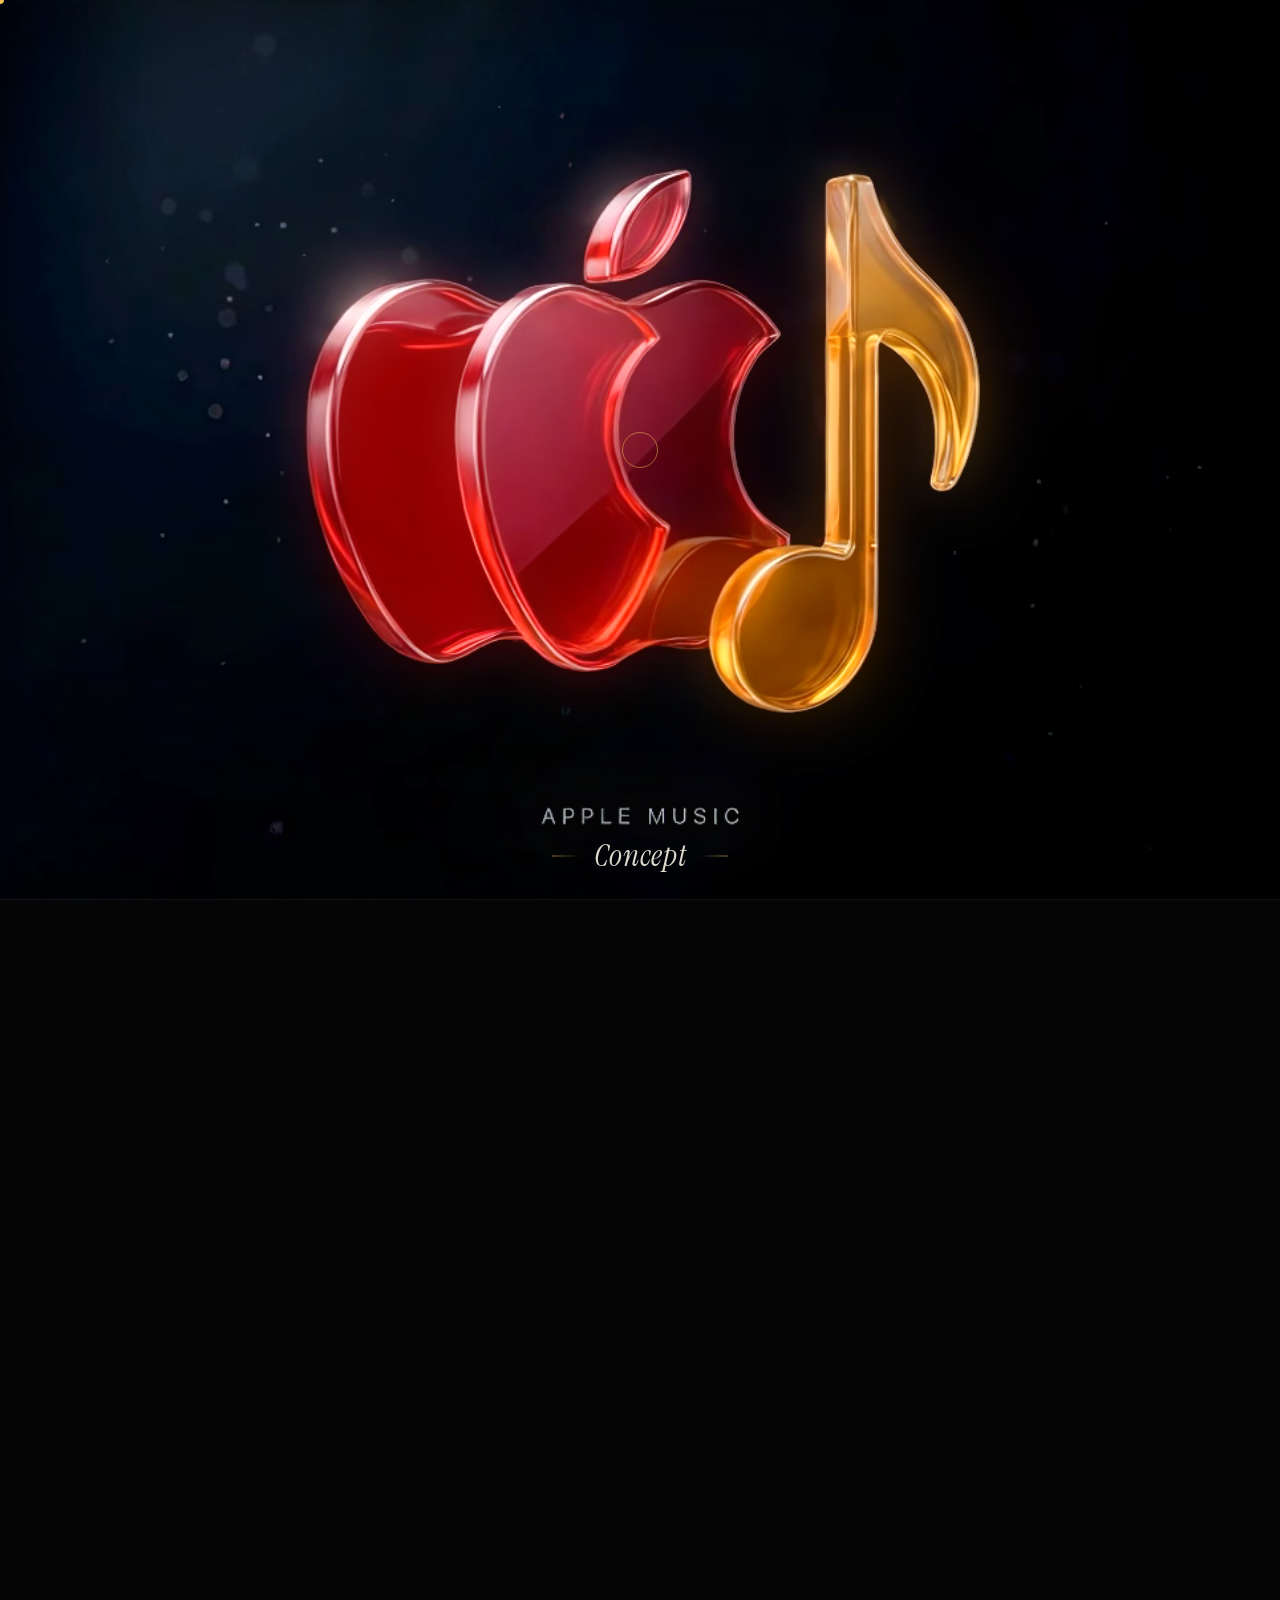
<file: _template.html>
<!doctype html>
<html lang="en">
<head>
  <meta charset="utf-8" />
  <meta name="viewport" content="width=device-width, initial-scale=1" />
  <title>AM — Cinematic Music Studio</title>

  <link rel="preconnect" href="https://fonts.googleapis.com">
  <link rel="preconnect" href="https://fonts.gstatic.com" crossorigin>
  <link href="https://fonts.googleapis.com/css2?family=Instrument+Serif:ital@0;1&family=Manrope:wght@300;400;500;600;700&family=JetBrains+Mono:wght@400;500&display=swap" rel="stylesheet">

  <link rel="stylesheet" href="styles.css" />
</head>
<body>

  <!-- Custom cursor -->
  <div class="cursor"></div>
  <div class="cursor-ring"></div>

  <!-- Ambient particles removed -->

  <!-- Loader removed — intro video is the first thing shown -->

  <!-- ============================================
       INTRO — autoplaying video, transitions out
       ============================================ -->
  <div class="intro" id="intro">
    <video id="intro-video" autoplay muted playsinline loop preload="auto">
      <source src="assets/hero-reveal.webm" type="video/webm" />
    </video>
    <div class="intro-bloom" aria-hidden="true">
      <video id="intro-bloom-video" autoplay muted playsinline loop preload="auto">
        <source src="assets/hero-reveal.webm" type="video/webm" />
      </video>
    </div>
    <div class="intro-grain" aria-hidden="true"></div>
    <div class="intro-vignette"></div>

    <div class="intro-mark">AM<span class="dot"></span></div>

    <div class="intro-frame-meta">
      <div class="row"><span class="num">SCN 01</span><span>Sequence — Reveal</span></div>
      <div class="row"><span class="num">2160 × 1620</span><span>24 fps</span></div>
    </div>

    <div class="intro-enter" id="intro-enter">
      <div class="intro-enter-chevron">
        <span></span>
        <span></span>
        <span></span>
      </div>
    </div>

    <div class="intro-toast" id="intro-toast">
      <div class="intro-toast-icon">
        <svg viewBox="0 0 24 24" fill="none" stroke="currentColor" stroke-width="1.6" stroke-linecap="round" stroke-linejoin="round">
          <rect x="8" y="2" width="8" height="14" rx="4"/>
          <line x1="12" y1="6" x2="12" y2="9"/>
          <path d="M9 19l3 3 3-3"/>
        </svg>
      </div>
      <div class="intro-toast-body">
        <div class="intro-toast-title">Scroll down to enter the studio</div>
      </div>
      <div class="intro-toast-arrow">↓</div>
    </div>

    <div class="intro-disclaimer">Fan concept · Non-commercial</div>

    <div class="intro-concept-label">Concept</div>

    <div class="intro-progress"><span></span></div>
  </div>

  <!-- Nav -->
  <header class="nav" id="top">
    <a href="#" class="nav-brand" id="nav-brand" aria-label="Replay intro">
      <svg class="nav-brand-mark" viewBox="0 0 44 44" xmlns="http://www.w3.org/2000/svg" aria-hidden="true">
        <defs>
          <linearGradient id="glRed" x1="0" y1="0" x2="0" y2="1">
            <stop offset="0%" stop-color="#ff8390"/>
            <stop offset="35%" stop-color="#ff2a3a"/>
            <stop offset="100%" stop-color="#5c0d18"/>
          </linearGradient>
          <linearGradient id="glRedRim" x1="0" y1="0" x2="0" y2="1">
            <stop offset="0%" stop-color="#ffe0d8" stop-opacity="0.85"/>
            <stop offset="50%" stop-color="#ff2a3a" stop-opacity="0"/>
            <stop offset="100%" stop-color="#ffd8b0" stop-opacity="0.4"/>
          </linearGradient>
          <radialGradient id="glHi" cx="0.3" cy="0.15" r="0.6">
            <stop offset="0%" stop-color="#ffffff" stop-opacity="0.6"/>
            <stop offset="60%" stop-color="#ffffff" stop-opacity="0"/>
          </radialGradient>
        </defs>
        <g>
          <path d="M 8 24 Q 8 8 22 8 Q 36 8 36 24" fill="none" stroke="url(#glRed)" stroke-width="3.4" stroke-linecap="round"/>
          <path d="M 9.5 22 Q 10 11 22 10" fill="none" stroke="#ffd8d8" stroke-opacity="0.55" stroke-width="0.9" stroke-linecap="round"/>
          <ellipse cx="8" cy="29" rx="6" ry="8" fill="url(#glRed)"/>
          <ellipse cx="8" cy="29" rx="6" ry="8" fill="url(#glHi)"/>
          <ellipse cx="8" cy="29" rx="5.4" ry="7.4" fill="none" stroke="url(#glRedRim)" stroke-width="0.8"/>
          <ellipse cx="6.4" cy="25" rx="2.2" ry="2" fill="#fff" fill-opacity="0.45"/>
          <ellipse cx="36" cy="29" rx="6" ry="8" fill="url(#glRed)"/>
          <ellipse cx="36" cy="29" rx="6" ry="8" fill="url(#glHi)"/>
          <ellipse cx="36" cy="29" rx="5.4" ry="7.4" fill="none" stroke="url(#glRedRim)" stroke-width="0.8"/>
          <ellipse cx="34.4" cy="25" rx="2.2" ry="2" fill="#fff" fill-opacity="0.45"/>
        </g>
      </svg>
    </a>
    <nav class="nav-links">
      <a href="#np" data-target="np" class="is-active">Now Playing</a>
      <a href="#songs" data-target="songs">Songs</a>
      <a href="#artists" data-target="artists">Artists</a>
      <a href="#albums" data-target="albums">Albums</a>
      <a href="#foot" data-target="foot">Contact</a>
    </nav>
    <div class="nav-meta">
      <span class="live"></span>
      <span id="nav-clock">00:00:00</span>
    </div>
  </header>

  <!-- ============================================
       STUDIO / DASHBOARD
       ============================================ -->
  <main class="studio" data-screen-label="01 Studio">

    <!-- ============================================
         FEATURED — 3D vinyl + transport
         ============================================ -->
    <div class="wrap featured" id="np" data-screen-label="02 Featured">
      <div class="featured-grid">
        <div class="disc-stage" id="disc-stage">
          <div class="disc" id="disc">
            <div class="disc-vinyl" id="disc-vinyl">
              <div class="disc-label" id="disc-label">AM</div>
            </div>
            <div class="tonearm"></div>
          </div>
        </div>

        <div class="featured-info reveal-blur">
          <div class="featured-meta">
            <span class="live"></span>
            <span>On the deck</span>
            <span class="preview-note">Preview Tone</span>
          </div>

          <h2 class="featured-title" id="np-title">God’s Plan</h2>
          <div class="featured-artist" id="np-artist"><b>Drake</b></div>
          <div class="featured-album" id="np-album">Scorpion · 2018</div>

          <div class="transport">
            <button class="t-btn" id="shuffle-btn" aria-label="Shuffle">
              <svg viewBox="0 0 24 24" fill="none" stroke="currentColor" stroke-width="1.8" stroke-linecap="round"><path d="M16 3h5v5"/><path d="M21 3l-7 7"/><path d="M8 21H3v-5"/><path d="M3 21l7-7"/><path d="M16 21h5v-5"/><path d="M21 21l-7-7"/><path d="M3 3l7 7"/></svg>
            </button>
            <button class="t-btn" id="prev-btn" aria-label="Previous">
              <svg viewBox="0 0 24 24" fill="currentColor"><path d="M6 5h2v14H6V5zm3.5 7l9.5-7v14L9.5 12z"/></svg>
            </button>
            <button class="t-btn t-play" id="play-btn" aria-label="Play">
              <svg viewBox="0 0 24 24" fill="currentColor"><path d="M6 4l14 8-14 8V4z"/></svg>
            </button>
            <button class="t-btn" id="next-btn" aria-label="Next">
              <svg viewBox="0 0 24 24" fill="currentColor"><path d="M16 5h2v14h-2V5zM5 5l9.5 7L5 19V5z"/></svg>
            </button>
            <button class="t-btn" id="repeat-btn" aria-label="Repeat">
              <svg viewBox="0 0 24 24" fill="none" stroke="currentColor" stroke-width="1.8" stroke-linecap="round"><path d="M17 1l4 4-4 4"/><path d="M3 11V9a4 4 0 0 1 4-4h14"/><path d="M7 23l-4-4 4-4"/><path d="M21 13v2a4 4 0 0 1-4 4H3"/></svg>
            </button>
          </div>

          <div class="transport-bar">
            <span class="t-time" id="np-elapsed">0:00</span>
            <div class="t-bar" id="np-bar"><span></span></div>
            <span class="t-time" id="np-remain">-3:18</span>
          </div>

          <div class="spectrum">
            <div class="spectrum-label">Spectrum<span class="lev">-12 dB</span></div>
            <canvas id="waveform-canvas"></canvas>
          </div>

          <div class="t-volume">
            <svg class="t-volume-icon" viewBox="0 0 24 24" fill="none" stroke="currentColor" stroke-width="1.8" stroke-linecap="round"><polygon points="11 5 6 9 2 9 2 15 6 15 11 19 11 5" fill="currentColor"/><path d="M15.5 8.5a5 5 0 0 1 0 7"/><path d="M19 5a10 10 0 0 1 0 14"/></svg>
            <div class="t-volume-bar" id="vol-track"><span></span></div>
            <span>70%</span>
          </div>
        </div>
      </div>
    </div>

    <!-- ============================================
         ARTISTS — horizontal scroll rail
         ============================================ -->
    <div class="wrap rail-block" id="artists" data-screen-label="03 Artists">
      <div class="section-head">
        <div class="l">
          <div class="eyebrow reveal">The Roster <span class="accent">• 04</span></div>
          <h2 class="headline reveal-blur" style="--reveal-delay: 0.1s;">The voices <em>moving the room.</em></h2>
        </div>
        <div class="r reveal-slide-l" style="--reveal-delay: 0.3s;">
          <div class="rail-controls">
            <button class="rail-arrow" id="rail-prev" aria-label="Previous artist"><svg viewBox="0 0 24 24" fill="none" stroke="currentColor" stroke-width="1.8" stroke-linecap="round"><path d="M15 18l-6-6 6-6"/></svg></button>
            <button class="rail-arrow" id="rail-next" aria-label="Next artist"><svg viewBox="0 0 24 24" fill="none" stroke="currentColor" stroke-width="1.8" stroke-linecap="round"><path d="M9 6l6 6-6 6"/></svg></button>
          </div>
        </div>
      </div>
      <div class="rail-wrap">
        <div class="rail" id="artist-rail"></div>
      </div>
    </div>

    <!-- ============================================
         SONGS
         ============================================ -->
    <div class="wrap songs-block" id="songs" data-screen-label="04 Songs">
      <div class="section-head">
        <div class="l">
          <div class="eyebrow reveal">Library <span class="accent">• 12</span></div>
          <h2 class="headline reveal-blur" style="--reveal-delay: 0.1s;">Tonight’s set,<br/><em>in heavy rotation.</em></h2>
        </div>
        <div class="r reveal-slide-l" style="--reveal-delay: 0.3s;">Updated — 21.V.26</div>
      </div>
      <div class="songs-list" id="songs-list"></div>
    </div>

    <!-- ============================================
         ALBUMS — 3D mouse-tilt grid
         ============================================ -->
    <div class="wrap albums-block" id="albums" data-screen-label="05 Albums">
      <div class="section-head">
        <div class="l">
          <div class="eyebrow reveal">Pressings <span class="accent">• 12</span></div>
          <h2 class="headline reveal-blur" style="--reveal-delay: 0.1s;">Albums <em>that built the room.</em></h2>
        </div>
        <div class="r reveal-slide-l" style="--reveal-delay: 0.3s;">Hover — tilt to feel</div>
      </div>
      <div class="albums-grid" id="albums-grid"></div>
    </div>

  </main>

  <footer class="foot" id="foot" data-screen-label="06 Contact">
    <div class="wrap">
      <div class="foot-grid">
        <div>
          <h3 class="foot-title reveal-blur">Send us<br/>a <em>record.</em></h3>
          <a href="mailto:room@am.studio" class="foot-cta reveal" style="--reveal-delay: 0.15s;">
            <span>room@am.studio</span>
            <span class="arr">→</span>
          </a>
        </div>
        <div class="foot-cols">
          <div class="foot-col reveal" style="--reveal-delay: 0.2s;">
            <h4>Studio</h4>
            <p>132 Lower Loft Rd<br/>Brooklyn, NY 11231</p>
          </div>
          <div class="foot-col reveal" style="--reveal-delay: 0.3s;">
            <h4>Hours</h4>
            <p>Mon — Sat<br/>11:00 — Late</p>
          </div>
          <div class="foot-col reveal" style="--reveal-delay: 0.4s;">
            <h4>Follow</h4>
            <a href="#">Instagram</a>
            <a href="#">Bandcamp</a>
            <a href="#">Mailing List</a>
          </div>
        </div>
      </div>
      <div class="foot-legal reveal" style="--reveal-delay: 0.5s;">
        <span>© 2024–2026 AM Studio — <b>A fan concept</b></span>
        <span>Audio is procedurally synthesized — not the real masters</span>
      </div>
    </div>
  </footer>

  <!-- Easter egg -->
  <div class="easter">
    <div class="easter-card">
      <div class="glyph">AM</div>
      <h4>You found the back room.</h4>
      <p>This is where the half-finished records live. We'll put one on if you stay a while.</p>
      <button id="easter-close">Close the door (Esc)</button>
    </div>
  </div>

  <!-- Scripts -->
  <script src="audio.js"></script>
  <script src="app.js"></script>
</body>
</html>
</file>
<file: styles.css>
/* ============================================
   AM — Cinematic Music Studio
   ============================================ */

:root {
  --bg: #050505;
  --bg-2: #0a0707;
  --ink: #f3ede0;
  --ink-dim: rgba(243, 237, 224, 0.62);
  --ink-faint: rgba(243, 237, 224, 0.34);
  --line: rgba(243, 237, 224, 0.08);
  --line-strong: rgba(243, 237, 224, 0.18);

  --red: #ff2a3a;
  --red-deep: #7a0d18;
  --red-glass: rgba(255, 42, 58, 0.14);
  --red-glow: rgba(255, 42, 58, 0.55);

  --amber: #f0c75e;
  --amber-warm: #d4a24a;
  --amber-glow: rgba(240, 199, 94, 0.45);

  --glass: rgba(255, 255, 255, 0.035);
  --glass-strong: rgba(255, 255, 255, 0.06);

  --display: 'Instrument Serif', 'Times New Roman', serif;
  --sans: 'Manrope', system-ui, -apple-system, sans-serif;
  --mono: 'JetBrains Mono', ui-monospace, 'SF Mono', monospace;

  --ease: cubic-bezier(0.22, 0.61, 0.36, 1);
  --ease-out: cubic-bezier(0.16, 1, 0.3, 1);
}

* { box-sizing: border-box; margin: 0; padding: 0; }

html, body {
  background: var(--bg);
  color: var(--ink);
  font-family: var(--sans);
  font-weight: 400;
  -webkit-font-smoothing: antialiased;
  -moz-osx-font-smoothing: grayscale;
  cursor: none;
  overflow-x: hidden;
}

body {
  min-height: 100vh;
  letter-spacing: 0.005em;
  background:
    radial-gradient(1200px 800px at 80% -10%, rgba(122, 13, 24, 0.35), transparent 60%),
    radial-gradient(900px 700px at -5% 110%, rgba(212, 162, 74, 0.08), transparent 65%),
    var(--bg);
}

::selection { background: var(--red); color: #fff; }

a { color: inherit; text-decoration: none; }
button { font-family: inherit; cursor: none; border: none; background: none; color: inherit; }

/* ============================================
   Custom cursor
   ============================================ */
.cursor {
  position: fixed;
  top: 0; left: 0;
  width: 8px; height: 8px;
  border-radius: 50%;
  background: var(--amber);
  pointer-events: none;
  z-index: 9999;
  mix-blend-mode: difference;
  transform: translate(-50%, -50%);
  transition: width 0.25s var(--ease), height 0.25s var(--ease), background 0.2s;
}
.cursor-ring {
  position: fixed;
  top: 0; left: 0;
  width: 36px; height: 36px;
  border-radius: 50%;
  border: 1px solid rgba(240, 199, 94, 0.5);
  pointer-events: none;
  z-index: 9998;
  transform: translate(-50%, -50%);
  transition: width 0.35s var(--ease), height 0.35s var(--ease), border-color 0.25s;
}
.cursor.is-hover { width: 4px; height: 4px; background: var(--red); }
.cursor-ring.is-hover { width: 64px; height: 64px; border-color: rgba(255, 42, 58, 0.7); }

@media (hover: none) {
  html, body, button, a { cursor: auto; }
  .cursor, .cursor-ring { display: none; }
}

/* ============================================
   Loader
   ============================================ */
.loader {
  position: fixed;
  inset: 0;
  background: #000;
  z-index: 10000;
  display: flex;
  align-items: center;
  justify-content: center;
  flex-direction: column;
  gap: 28px;
  transition: opacity 0.8s var(--ease), visibility 0.8s;
}
.loader.is-done { opacity: 0; visibility: hidden; }

.loader-mark {
  font-family: var(--display);
  font-size: 64px;
  font-style: italic;
  letter-spacing: -0.04em;
  color: var(--ink);
  position: relative;
}
.loader-mark::after {
  content: '';
  position: absolute;
  bottom: 6px; right: -10px;
  width: 6px; height: 6px;
  background: var(--red);
  border-radius: 50%;
  box-shadow: 0 0 18px var(--red-glow);
}

.loader-bar {
  width: 220px;
  height: 1px;
  background: rgba(243, 237, 224, 0.12);
  overflow: hidden;
  position: relative;
}
.loader-bar > span {
  position: absolute;
  inset: 0;
  background: linear-gradient(90deg, transparent, var(--amber), transparent);
  transform: translateX(-100%);
  animation: loaderSweep 1.4s var(--ease) infinite;
}
@keyframes loaderSweep {
  to { transform: translateX(100%); }
}
.loader-label {
  font-family: var(--mono);
  font-size: 10px;
  letter-spacing: 0.35em;
  text-transform: uppercase;
  color: var(--ink-faint);
}

/* ============================================
   Top nav
   ============================================ */
.nav {
  position: fixed;
  top: 0; left: 0; right: 0;
  z-index: 100;
  padding: 22px 40px;
  display: flex;
  align-items: center;
  justify-content: space-between;
  mix-blend-mode: normal;
  transition: backdrop-filter 0.4s, background 0.4s;
}
.nav.is-scrolled {
  background: rgba(5, 5, 5, 0.65);
  backdrop-filter: blur(20px) saturate(140%);
  -webkit-backdrop-filter: blur(20px) saturate(140%);
  border-bottom: 1px solid var(--line);
}

.nav-brand {
  position: relative;
  display: inline-flex;
  align-items: center;
  justify-content: center;
  height: 40px;
  width: auto;
  transition: transform 0.4s var(--ease), filter 0.4s;
  flex-shrink: 0;
}
.nav-brand:hover {
  transform: scale(1.06);
  filter: drop-shadow(0 0 14px rgba(240, 199, 94, 0.45));
}
.nav-brand-mark {
  height: 100%;
  width: auto;
  display: block;
  filter: drop-shadow(0 2px 8px rgba(255, 42, 58, 0.35)) drop-shadow(0 2px 8px rgba(240, 199, 94, 0.25));
  transition: filter 0.4s;
}
.nav-brand:hover .nav-brand-mark {
  filter: drop-shadow(0 2px 12px rgba(255, 42, 58, 0.55)) drop-shadow(0 2px 12px rgba(240, 199, 94, 0.45));
}
.nav-brand-video { display: none; }
.nav-brand-ring { display: none; }

.nav-links {
  display: flex;
  gap: 36px;
  font-size: 12px;
  font-family: var(--mono);
  letter-spacing: 0.18em;
  text-transform: uppercase;
  color: var(--ink-dim);
  white-space: nowrap;
}
.nav-links a {
  position: relative;
  padding: 4px 0;
  transition: color 0.3s;
}
.nav-links a::after {
  content: '';
  position: absolute;
  bottom: 0; left: 0;
  width: 0; height: 1px;
  background: var(--amber);
  transition: width 0.4s var(--ease);
}
.nav-links a:hover, .nav-links a.is-active { color: var(--ink); }
.nav-links a:hover::after, .nav-links a.is-active::after { width: 100%; }

.nav-meta {
  font-family: var(--mono);
  font-size: 10px;
  letter-spacing: 0.25em;
  text-transform: uppercase;
  color: var(--ink-faint);
  display: flex;
  align-items: center;
  gap: 12px;
}
.nav-meta .live {
  width: 6px; height: 6px;
  border-radius: 50%;
  background: var(--amber);
  box-shadow: 0 0 8px var(--amber-glow);
}

/* ============================================
   INTRO — autoplaying full-screen video overlay
   ============================================ */
.intro {
  position: fixed;
  inset: 0;
  z-index: 9500;
  background: #000;
  display: flex;
  align-items: center;
  justify-content: center;
  overflow: hidden;
  transition: opacity 1.2s var(--ease), visibility 1.2s, transform 1.2s var(--ease);
}
.intro.is-done {
  opacity: 0;
  visibility: hidden;
  transform: scale(1.06);
  pointer-events: none;
}

.intro video {
  width: 100%;
  height: 100%;
  object-fit: cover;
  pointer-events: none;
  /* GPU-accelerated layer + cinematic grade */
  transform: translateZ(0);
  will-change: transform, filter;
  backface-visibility: hidden;
  -webkit-backface-visibility: hidden;
  image-rendering: -webkit-optimize-contrast;
  filter:
    contrast(1.08)
    saturate(1.12)
    brightness(1.03);
}

/* Soft bloom layer — the video again, blurred + screened on top */
.intro-bloom {
  position: absolute;
  inset: 0;
  pointer-events: none;
  mix-blend-mode: screen;
  opacity: 0.35;
  filter: blur(28px) saturate(1.4);
  transform: translateZ(0);
}
.intro-bloom video {
  width: 100%;
  height: 100%;
  object-fit: cover;
}

/* Film grain — animated noise via SVG turbulence */
.intro-grain {
  position: absolute;
  inset: -10%;
  pointer-events: none;
  opacity: 0.06;
  mix-blend-mode: overlay;
  background-image:
    url("data:image/svg+xml;utf8,<svg xmlns='http://www.w3.org/2000/svg' width='200' height='200'><filter id='n'><feTurbulence type='fractalNoise' baseFrequency='1.6' numOctaves='2' stitchTiles='stitch'/><feColorMatrix values='0 0 0 0 1   0 0 0 0 1   0 0 0 0 1   0 0 0 0.65 0'/></filter><rect width='100%' height='100%' filter='url(%23n)'/></svg>");
  animation: grainShift 1.6s steps(6) infinite;
}
@keyframes grainShift {
  0%   { transform: translate(0, 0); }
  20%  { transform: translate(-5%, -3%); }
  40%  { transform: translate(3%, -7%); }
  60%  { transform: translate(-4%, 5%); }
  80%  { transform: translate(6%, 2%); }
  100% { transform: translate(0, 0); }
}

.intro-vignette {
  position: absolute;
  inset: 0;
  pointer-events: none;
  background:
    radial-gradient(120% 90% at 50% 50%, transparent 50%, rgba(0, 0, 0, 0.4) 78%, rgba(0, 0, 0, 0.85) 100%),
    radial-gradient(60% 40% at 50% 38%, rgba(255, 42, 58, 0.04), transparent 70%);
}

.intro-enter {
  position: absolute;
  left: 50%;
  bottom: 56px;
  transform: translateX(-50%);
  display: flex;
  flex-direction: column;
  align-items: center;
  gap: 16px;
  z-index: 10;
  opacity: 0;
  animation: skipIn 0.6s var(--ease) 1.4s forwards;
  cursor: none;
}

/* Halfway-through toast */
.intro-toast {
  position: absolute;
  top: 24px;
  left: 50%;
  transform: translate(-50%, -16px);
  display: flex;
  align-items: center;
  gap: 10px;
  padding: 8px 12px 8px 8px;
  border-radius: 100px;
  background: rgba(10, 5, 5, 0.6);
  border: 1px solid rgba(240, 199, 94, 0.28);
  backdrop-filter: blur(20px) saturate(140%);
  -webkit-backdrop-filter: blur(20px) saturate(140%);
  box-shadow:
    0 10px 24px -12px rgba(0, 0, 0, 0.8),
    0 0 24px -8px rgba(240, 199, 94, 0.2);
  opacity: 0;
  visibility: hidden;
  transition: opacity 0.7s var(--ease), transform 0.7s var(--ease), visibility 0.7s;
  z-index: 11;
  cursor: none;
  white-space: nowrap;
}
.intro-toast.is-on {
  opacity: 1;
  visibility: visible;
  transform: translate(-50%, 0);
}
.intro-toast::before {
  content: '';
  position: absolute;
  inset: -1px;
  border-radius: 100px;
  padding: 1px;
  background: linear-gradient(135deg, rgba(240, 199, 94, 0.5), transparent 60%);
  -webkit-mask: linear-gradient(#000 0 0) content-box, linear-gradient(#000 0 0);
  -webkit-mask-composite: xor;
          mask-composite: exclude;
  pointer-events: none;
}
.intro-toast-icon {
  width: 22px; height: 22px;
  border-radius: 50%;
  background: rgba(240, 199, 94, 0.1);
  border: 1px solid rgba(240, 199, 94, 0.3);
  color: var(--amber);
  display: flex;
  align-items: center;
  justify-content: center;
  flex-shrink: 0;
  animation: toastIconPulse 2s var(--ease) infinite;
}
.intro-toast-icon svg { width: 11px; height: 11px; }
@keyframes toastIconPulse {
  0%, 100% { box-shadow: 0 0 0 0 rgba(240, 199, 94, 0.35); }
  50%      { box-shadow: 0 0 0 5px rgba(240, 199, 94, 0); }
}
.intro-toast-body {
  display: flex;
  align-items: center;
  gap: 8px;
  min-width: 0;
}
.intro-toast-eyebrow {
  font-family: var(--mono);
  font-size: 8px;
  letter-spacing: 0.28em;
  text-transform: uppercase;
  color: var(--amber);
  padding-right: 8px;
  border-right: 1px solid rgba(240, 199, 94, 0.25);
}
.intro-toast-title {
  font-size: 11px;
  letter-spacing: 0.02em;
  color: var(--ink);
  line-height: 1;
  font-family: var(--mono);
  text-transform: uppercase;
}
.intro-toast-arrow {
  color: var(--amber);
  font-size: 12px;
  font-family: var(--mono);
  animation: toastArrow 1.4s var(--ease) infinite;
  padding-right: 4px;
}
@keyframes toastArrow {
  0%, 100% { transform: translateY(0); opacity: 0.6; }
  50%      { transform: translateY(3px); opacity: 1; }
}

.intro-disclaimer {
  position: absolute;
  top: 70px;
  left: 50%;
  transform: translateX(-50%);
  font-family: var(--mono);
  font-size: 9px;
  letter-spacing: 0.32em;
  text-transform: uppercase;
  color: var(--ink-faint);
  z-index: 11;
  opacity: 0;
  animation: skipIn 0.6s var(--ease) 5.6s forwards;
  pointer-events: none;
}

/* "CONCEPT" label centered under the wordmark inside the video.
   The video's "APPLE MUSIC" lock-up sits roughly at vertical center;
   this sits ~58% down to line up just below it. */
.intro-concept-label {
  position: absolute;
  bottom: 24px;
  left: 50%;
  transform: translateX(-50%);
  font-family: var(--display);
  font-style: italic;
  font-size: clamp(18px, 2.4vw, 32px);
  letter-spacing: 0.02em;
  color: rgba(243, 237, 224, 0.92);
  text-shadow: 0 2px 18px rgba(0, 0, 0, 0.6), 0 0 24px rgba(240, 199, 94, 0.18);
  z-index: 11;
  pointer-events: none;
  white-space: nowrap;
}
.intro-concept-label::before,
.intro-concept-label::after {
  content: '';
  position: absolute;
  top: 50%;
  width: 28px;
  height: 1px;
  background: linear-gradient(to var(--dir, right), transparent, rgba(240, 199, 94, 0.6));
  transform: translateY(-50%);
}
.intro-concept-label::before { right: calc(100% + 14px); --dir: left; background: linear-gradient(to left, transparent, rgba(240, 199, 94, 0.6)); }
.intro-concept-label::after  { left: calc(100% + 14px); }
@keyframes conceptIn {
  0%   { opacity: 0; transform: translate(-50%, 10px); letter-spacing: 0.4em; }
  100% { opacity: 1; transform: translate(-50%, 0);    letter-spacing: 0.02em; }
}

.intro-enter-chevron {
  display: flex;
  flex-direction: column;
  align-items: center;
  gap: 4px;
  height: 28px;
  position: relative;
}
.intro-enter-chevron span {
  display: block;
  width: 12px;
  height: 12px;
  border-right: 1px solid var(--amber);
  border-bottom: 1px solid var(--amber);
  transform: rotate(45deg);
  opacity: 0;
  animation: chevronDrop 2.2s var(--ease) infinite;
}
.intro-enter-chevron span:nth-child(1) { animation-delay: 0s; }
.intro-enter-chevron span:nth-child(2) { animation-delay: 0.25s; }
.intro-enter-chevron span:nth-child(3) { animation-delay: 0.5s; }
@keyframes chevronDrop {
  0%   { opacity: 0; transform: rotate(45deg) translate(-6px, -6px); }
  40%  { opacity: 1; }
  80%  { opacity: 0; transform: rotate(45deg) translate(6px, 6px); }
  100% { opacity: 0; transform: rotate(45deg) translate(6px, 6px); }
}

.intro-mark {
  position: absolute;
  top: 36px;
  left: 40px;
  font-family: var(--display);
  font-style: italic;
  font-size: 22px;
  letter-spacing: -0.03em;
  color: var(--ink);
  display: flex;
  align-items: center;
  gap: 8px;
  z-index: 10;
  opacity: 0;
  animation: skipIn 0.6s var(--ease) 0.4s forwards;
}
.intro-mark .dot {
  width: 5px; height: 5px; border-radius: 50%;
  background: var(--red);
  box-shadow: 0 0 12px var(--red-glow);
}

.intro-frame-meta {
  position: absolute;
  bottom: 36px;
  left: 40px;
  font-family: var(--mono);
  font-size: 10px;
  letter-spacing: 0.35em;
  text-transform: uppercase;
  color: var(--ink-faint);
  z-index: 10;
  display: flex;
  flex-direction: column;
  gap: 4px;
  opacity: 0;
  animation: skipIn 0.6s var(--ease) 0.6s forwards;
}
.intro-frame-meta .row { display: flex; gap: 14px; }
.intro-frame-meta .num { color: var(--amber); }

.intro-progress {
  position: absolute;
  bottom: 0; left: 0; right: 0;
  height: 1px;
  background: rgba(255, 255, 255, 0.06);
  z-index: 10;
}
.intro-progress > span {
  display: block;
  height: 100%;
  width: 0%;
  background: linear-gradient(90deg, var(--red), var(--amber));
  box-shadow: 0 0 12px var(--amber-glow);
  transition: width 0.1s linear;
}

/* Site reveal — used on body once intro completes */
body.is-revealed .studio,
body.is-revealed .nav,
body.is-revealed .foot { opacity: 1; }

.studio, .nav, .foot {
  opacity: 0;
  transition: opacity 1.4s var(--ease) 0.2s;
}

/* ============================================
   SCROLL REVEAL
   ============================================ */
.reveal {
  opacity: 0;
  transform: translateY(40px);
  transition: opacity 1s var(--ease), transform 1s var(--ease);
  transition-delay: var(--reveal-delay, 0s);
}
.reveal.is-in {
  opacity: 1;
  transform: translateY(0);
}

.reveal-blur {
  opacity: 0;
  filter: blur(12px);
  transform: translateY(30px);
  transition: opacity 1.2s var(--ease), filter 1.2s var(--ease), transform 1.2s var(--ease);
  transition-delay: var(--reveal-delay, 0s);
}
.reveal-blur.is-in {
  opacity: 1;
  filter: blur(0);
  transform: translateY(0);
}

.reveal-tilt {
  opacity: 0;
  transform: translateY(60px) rotateX(15deg);
  transform-origin: center bottom;
  transition: opacity 1s var(--ease), transform 1s var(--ease);
  transition-delay: var(--reveal-delay, 0s);
}
.reveal-tilt.is-in {
  opacity: 1;
  transform: translateY(0) rotateX(0);
}

.reveal-slide-l {
  opacity: 0;
  transform: translateX(-40px);
  transition: opacity 0.9s var(--ease), transform 0.9s var(--ease);
  transition-delay: var(--reveal-delay, 0s);
}
.reveal-slide-l.is-in {
  opacity: 1;
  transform: translateX(0);
}

.reveal-clip {
  clip-path: inset(0 100% 0 0);
  transition: clip-path 1.2s var(--ease);
  transition-delay: var(--reveal-delay, 0s);
}
.reveal-clip.is-in {
  clip-path: inset(0 0 0 0);
}

/* Section divider line animation */
.section-eyebrow.reveal::before {
  transform: scaleX(0);
  transform-origin: left center;
  transition: transform 1s var(--ease);
  transition-delay: calc(var(--reveal-delay, 0s) + 0.2s);
}
.section-eyebrow.reveal.is-in::before {
  transform: scaleX(1);
}

.hero-pin {
  position: sticky;
  top: 0;
  width: 100%;
  height: 100vh;
  overflow: hidden;
  background: #000;
}

.hero-video-wrap {
  position: absolute;
  inset: 0;
  display: flex;
  align-items: center;
  justify-content: center;
}
.hero-video {
  width: 100%;
  height: 100%;
  object-fit: cover;
  pointer-events: none;
  /* gentle hi-fi vignette via mix */
  filter: contrast(1.05) saturate(1.08);
}

/* Decorative HUD */
.hero-hud {
  position: absolute;
  inset: 0;
  pointer-events: none;
  font-family: var(--mono);
  font-size: 10px;
  letter-spacing: 0.25em;
  text-transform: uppercase;
  color: var(--ink-faint);
  z-index: 3;
}
.hud-tl, .hud-tr, .hud-bl, .hud-br {
  position: absolute;
  padding: 22px 40px;
  display: flex;
  gap: 14px;
}
.hud-tl { top: 110px; left: 0; }
.hud-tr { top: 110px; right: 0; }
.hud-bl { bottom: 32px; left: 0; flex-direction: column; gap: 6px; }
.hud-br { bottom: 32px; right: 0; flex-direction: column; gap: 6px; align-items: flex-end; }

.hud-num { color: var(--amber); }

.hero-title {
  position: absolute;
  left: 0; right: 0;
  bottom: 22%;
  text-align: center;
  z-index: 4;
  pointer-events: none;
  opacity: 0;
  transform: translateY(20px);
  transition: opacity 1.2s var(--ease) 0.4s, transform 1.2s var(--ease) 0.4s;
}
.hero-title.is-in { opacity: 1; transform: translateY(0); }
.hero-title h1 {
  font-family: var(--display);
  font-style: italic;
  font-size: clamp(48px, 9vw, 156px);
  letter-spacing: -0.05em;
  line-height: 0.95;
  font-weight: 400;
}
.hero-title h1 em {
  font-style: normal;
  color: var(--amber);
}
.hero-title p {
  font-family: var(--mono);
  font-size: 11px;
  letter-spacing: 0.4em;
  text-transform: uppercase;
  color: var(--ink-dim);
  margin-top: 18px;
}

.hero-progress {
  position: absolute;
  bottom: 0; left: 0; right: 0;
  height: 1px;
  background: rgba(255, 255, 255, 0.06);
  z-index: 5;
}
.hero-progress > span {
  display: block;
  height: 100%;
  width: 0%;
  background: linear-gradient(90deg, var(--red), var(--amber));
  box-shadow: 0 0 12px var(--amber-glow);
  transition: width 0.05s linear;
}

.scroll-hint {
  position: absolute;
  left: 50%;
  bottom: 60px;
  transform: translateX(-50%);
  font-family: var(--mono);
  font-size: 10px;
  letter-spacing: 0.35em;
  text-transform: uppercase;
  color: var(--ink-faint);
  display: flex;
  flex-direction: column;
  align-items: center;
  gap: 10px;
  z-index: 4;
}
.scroll-hint .line {
  width: 1px;
  height: 36px;
  background: linear-gradient(to bottom, transparent, var(--amber));
  animation: scrollLine 2s var(--ease) infinite;
}
@keyframes scrollLine {
  0% { transform: scaleY(0); transform-origin: top; }
  50% { transform: scaleY(1); transform-origin: top; }
  51% { transform-origin: bottom; }
  100% { transform: scaleY(0); transform-origin: bottom; }
}

/* Tech annotations that fade in as the video explodes */
.hero-anno {
  position: absolute;
  font-family: var(--mono);
  font-size: 10px;
  letter-spacing: 0.18em;
  text-transform: uppercase;
  color: var(--ink-dim);
  pointer-events: none;
  opacity: 0;
  transition: opacity 0.4s var(--ease);
  z-index: 4;
}
.hero-anno.is-in { opacity: 1; }
.hero-anno .num {
  display: block;
  color: var(--amber);
  font-size: 9px;
  margin-bottom: 4px;
}
.hero-anno .label { color: var(--ink); font-size: 11px; }
.hero-anno .desc { color: var(--ink-faint); margin-top: 2px; max-width: 180px; }
.hero-anno .leader {
  position: absolute;
  background: var(--amber);
  height: 1px;
  opacity: 0.6;
}
.hero-anno .dot {
  width: 6px; height: 6px;
  border-radius: 50%;
  border: 1px solid var(--amber);
  position: absolute;
}

/* anchored corners */
.anno-1 { top: 30%; left: 8%; }
.anno-1 .leader { left: 100%; top: 12px; width: 80px; }
.anno-1 .dot { left: calc(100% + 80px); top: 7px; }

.anno-2 { top: 58%; right: 8%; text-align: right; }
.anno-2 .leader { right: 100%; top: 12px; width: 80px; }
.anno-2 .dot { right: calc(100% + 80px); top: 7px; }

.anno-3 { top: 42%; right: 10%; text-align: right; }
.anno-3 .leader { right: 100%; top: 12px; width: 60px; }
.anno-3 .dot { right: calc(100% + 60px); top: 7px; }

.anno-4 { top: 70%; left: 10%; }
.anno-4 .leader { left: 100%; top: 12px; width: 60px; }
.anno-4 .dot { left: calc(100% + 60px); top: 7px; }

/* ============================================
   APP SHELL — tabbed music interface
   ============================================ */
body { overflow: hidden; height: 100vh; }
body.is-revealed { overflow: hidden; }

.app {
  position: fixed;
  inset: 0;
  display: flex;
  flex-direction: column;
  background: var(--bg);
  z-index: 1;
}

/* ===== APP HEADER ===== */
.app-header {
  flex-shrink: 0;
  height: 56px;
  display: grid;
  grid-template-columns: 1fr auto 1fr;
  align-items: center;
  padding: 0 24px;
  border-bottom: 1px solid var(--line);
  background: rgba(5, 5, 5, 0.7);
  backdrop-filter: blur(20px) saturate(140%);
  position: relative;
  z-index: 10;
}
.app-header .l { display: flex; align-items: center; gap: 14px; }
.app-header .c {
  font-family: var(--mono);
  font-size: 10px;
  letter-spacing: 0.4em;
  text-transform: uppercase;
  color: var(--ink-faint);
  display: flex;
  align-items: center;
  gap: 14px;
}
.app-header .c .dot { width: 4px; height: 4px; border-radius: 50%; background: var(--amber); }
.app-header .r {
  font-family: var(--mono);
  font-size: 10px;
  letter-spacing: 0.3em;
  text-transform: uppercase;
  color: var(--ink-faint);
  text-align: right;
  display: flex;
  align-items: center;
  justify-content: flex-end;
  gap: 14px;
}
.app-header .r .live { width: 6px; height: 6px; border-radius: 50%; background: var(--amber); box-shadow: 0 0 8px var(--amber-glow); animation: livePulse 1.6s var(--ease) infinite; }
@keyframes livePulse {
  0%, 100% { opacity: 1; transform: scale(1); }
  50% { opacity: 0.4; transform: scale(0.7); }
}

/* ===== MAIN VIEW AREA ===== */
.app-main {
  flex: 1;
  position: relative;
  overflow: hidden;
}
.view {
  position: absolute;
  inset: 0;
  overflow-y: auto;
  overflow-x: hidden;
  padding: 40px 0 200px;
  opacity: 0;
  visibility: hidden;
  transition: opacity 0.5s var(--ease), visibility 0.5s, transform 0.5s var(--ease);
  transform: translateY(20px);
}
.view.is-active {
  opacity: 1;
  visibility: visible;
  transform: translateY(0);
}
.view::-webkit-scrollbar { width: 8px; }
.view::-webkit-scrollbar-track { background: transparent; }
.view::-webkit-scrollbar-thumb { background: rgba(255, 255, 255, 0.08); border-radius: 4px; }
.view::-webkit-scrollbar-thumb:hover { background: rgba(255, 255, 255, 0.15); }

.container {
  max-width: 1320px;
  margin: 0 auto;
  padding: 0 48px;
}

/* ===== HEADINGS ===== */
.h-eyebrow {
  font-family: var(--mono);
  font-size: 10px;
  letter-spacing: 0.4em;
  text-transform: uppercase;
  color: var(--amber);
  margin-bottom: 10px;
  display: flex;
  align-items: center;
  gap: 10px;
}
.h-eyebrow::before {
  content: '';
  width: 18px; height: 1px;
  background: var(--amber);
}

.h-title {
  font-family: var(--sans);
  font-size: clamp(28px, 3.4vw, 44px);
  font-weight: 600;
  letter-spacing: -0.02em;
  line-height: 1.05;
  margin: 0 0 32px;
  color: var(--ink);
}
.h-title .sub {
  display: block;
  color: var(--ink-dim);
  font-weight: 300;
  font-size: 0.75em;
  margin-top: 6px;
  letter-spacing: -0.005em;
}

/* ============================================
   HOME VIEW
   ============================================ */
.hero-feature {
  display: grid;
  grid-template-columns: 1.2fr 1fr;
  gap: 48px;
  align-items: center;
  margin-bottom: 80px;
  padding: 36px;
  border-radius: 20px;
  background:
    linear-gradient(135deg,
      color-mix(in srgb, var(--feat-color, #c9a25b) 20%, transparent),
      transparent 60%),
    rgba(255, 255, 255, 0.02);
  border: 1px solid var(--line);
  position: relative;
  overflow: hidden;
  transition: background 0.8s var(--ease);
}
.hero-feature::before {
  content: '';
  position: absolute;
  top: 0; right: 0;
  width: 60%; height: 100%;
  background: radial-gradient(60% 80% at 100% 0%, color-mix(in srgb, var(--feat-color, #c9a25b) 25%, transparent), transparent 70%);
  pointer-events: none;
}

.hero-art-wrap {
  position: relative;
  perspective: 1400px;
}
.hero-art {
  position: relative;
  width: 100%;
  aspect-ratio: 1;
  border-radius: 14px;
  overflow: hidden;
  background: linear-gradient(135deg,
    color-mix(in srgb, var(--feat-color, #c9a25b) 100%, white 20%),
    var(--feat-color, #c9a25b) 50%,
    color-mix(in srgb, var(--feat-color, #c9a25b) 50%, black 60%) 100%);
  box-shadow: 0 30px 60px -20px color-mix(in srgb, var(--feat-color, #c9a25b) 40%, transparent), 0 0 0 1px rgba(255, 255, 255, 0.08) inset;
  transform-style: preserve-3d;
  transition: transform 0.5s var(--ease);
}
.hero-art .blob1 {
  position: absolute;
  width: 60%; height: 60%;
  top: 15%; left: 8%;
  border-radius: 50%;
  background: color-mix(in srgb, var(--feat-color, #c9a25b) 100%, white 40%);
  filter: blur(30px);
  opacity: 0.65;
  mix-blend-mode: screen;
}
.hero-art .blob2 {
  position: absolute;
  width: 50%; height: 50%;
  bottom: 6%; right: 4%;
  border-radius: 50%;
  background: color-mix(in srgb, var(--feat-color, #c9a25b) 100%, black 50%);
  filter: blur(25px);
  opacity: 0.55;
  mix-blend-mode: multiply;
}
.hero-art .grain {
  position: absolute; inset: 0;
  background-image: url("data:image/svg+xml;utf8,<svg xmlns='http://www.w3.org/2000/svg' width='200' height='200'><filter id='n'><feTurbulence baseFrequency='2.4' numOctaves='2' stitchTiles='stitch'/><feColorMatrix values='0 0 0 0 1 0 0 0 0 1 0 0 0 0 1 0 0 0 0.5 0'/></filter><rect width='100%' height='100%' filter='url(%23n)'/></svg>");
  mix-blend-mode: overlay;
  opacity: 0.18;
}
.hero-art .glyph {
  position: absolute;
  bottom: 20px; left: 24px; right: 24px;
  font-family: var(--sans);
  font-weight: 700;
  font-size: clamp(28px, 3vw, 42px);
  letter-spacing: -0.03em;
  color: #fff;
  text-shadow: 0 4px 16px rgba(0, 0, 0, 0.45);
  line-height: 1;
}
.hero-art .glyph .sub {
  display: block;
  font-weight: 400;
  font-size: 0.4em;
  letter-spacing: 0.16em;
  text-transform: uppercase;
  color: rgba(255, 255, 255, 0.85);
  margin-top: 8px;
}

.hero-text { display: flex; flex-direction: column; gap: 18px; min-width: 0; }
.hero-text .tag {
  font-family: var(--mono);
  font-size: 10px;
  letter-spacing: 0.35em;
  text-transform: uppercase;
  color: var(--feat-color, var(--amber));
  display: flex;
  align-items: center;
  gap: 10px;
}
.hero-text .tag::before {
  content: '';
  width: 6px; height: 6px;
  border-radius: 50%;
  background: var(--feat-color, var(--amber));
}
.hero-text h2 {
  font-family: var(--sans);
  font-size: clamp(32px, 4vw, 56px);
  font-weight: 700;
  letter-spacing: -0.025em;
  line-height: 1;
  margin: 0;
}
.hero-text .meta {
  font-size: 14px;
  color: var(--ink-dim);
  letter-spacing: -0.005em;
}
.hero-text .meta b { color: var(--ink); font-weight: 500; }
.hero-text .desc {
  font-size: 13px;
  color: var(--ink-faint);
  max-width: 460px;
  letter-spacing: 0.01em;
  line-height: 1.5;
}
.hero-text .row {
  display: flex;
  gap: 12px;
  margin-top: 8px;
  flex-wrap: wrap;
}

.btn {
  display: inline-flex;
  align-items: center;
  gap: 8px;
  padding: 12px 22px 12px 14px;
  border-radius: 100px;
  font-family: var(--sans);
  font-size: 13px;
  font-weight: 500;
  letter-spacing: 0.01em;
  border: 1px solid transparent;
  transition: all 0.25s var(--ease);
}
.btn-primary {
  background: var(--feat-color, var(--ink));
  color: #000;
}
.btn-primary:hover {
  transform: translateY(-1px);
  filter: brightness(1.08);
  box-shadow: 0 12px 30px -10px color-mix(in srgb, var(--feat-color, var(--amber)) 50%, transparent);
}
.btn-secondary {
  background: rgba(255, 255, 255, 0.06);
  border-color: var(--line-strong);
  color: var(--ink);
}
.btn-secondary:hover {
  background: rgba(255, 255, 255, 0.1);
  border-color: rgba(255, 255, 255, 0.2);
}
.btn .ico {
  display: inline-flex;
  align-items: center;
  justify-content: center;
  width: 22px; height: 22px;
  border-radius: 50%;
  background: rgba(0, 0, 0, 0.15);
}
.btn .ico svg { width: 10px; height: 10px; fill: currentColor; }

/* ===== ARTIST STRIP ===== */
.section-block { margin-bottom: 64px; }
.section-block .h-row {
  display: flex;
  align-items: flex-end;
  justify-content: space-between;
  margin-bottom: 24px;
}
.section-block h3 {
  font-family: var(--sans);
  font-size: 22px;
  font-weight: 600;
  letter-spacing: -0.015em;
  margin: 0;
}
.section-block h3 .small {
  font-family: var(--mono);
  font-size: 10px;
  letter-spacing: 0.3em;
  color: var(--ink-faint);
  margin-left: 12px;
  text-transform: uppercase;
  font-weight: 400;
}
.section-block .link-more {
  font-family: var(--mono);
  font-size: 10px;
  letter-spacing: 0.3em;
  text-transform: uppercase;
  color: var(--ink-dim);
  display: inline-flex;
  align-items: center;
  gap: 6px;
  transition: color 0.2s;
}
.section-block .link-more:hover { color: var(--amber); }
.section-block .link-more .arr { transition: transform 0.25s; }
.section-block .link-more:hover .arr { transform: translateX(3px); }

.artist-strip {
  display: grid;
  grid-template-columns: repeat(4, 1fr);
  gap: 16px;
}
.a-card {
  position: relative;
  border-radius: 14px;
  overflow: hidden;
  cursor: none;
  background: #0a0a0a;
  aspect-ratio: 1;
  transition: transform 0.4s var(--ease);
}
.a-card-bg {
  position: absolute; inset: 0;
  background:
    linear-gradient(180deg, transparent 40%, rgba(0,0,0,0.8) 100%),
    linear-gradient(135deg,
      color-mix(in srgb, var(--ac, #c9a25b) 70%, black 30%) 0%,
      color-mix(in srgb, var(--ac, #c9a25b) 30%, black 70%) 100%);
}
.a-card-bg::after {
  content: '';
  position: absolute;
  inset: 0;
  background-image: url("data:image/svg+xml;utf8,<svg xmlns='http://www.w3.org/2000/svg' width='200' height='200'><filter id='n'><feTurbulence baseFrequency='2' numOctaves='2' stitchTiles='stitch'/><feColorMatrix values='0 0 0 0 1 0 0 0 0 1 0 0 0 0 1 0 0 0 0.5 0'/></filter><rect width='100%' height='100%' filter='url(%23n)'/></svg>");
  mix-blend-mode: overlay;
  opacity: 0.15;
}
.a-card-glyph {
  position: absolute;
  bottom: -30px;
  right: -10px;
  font-family: var(--sans);
  font-weight: 700;
  font-size: 220px;
  line-height: 0.8;
  letter-spacing: -0.06em;
  color: color-mix(in srgb, var(--ac, #c9a25b) 80%, white 10%);
  opacity: 0.4;
  user-select: none;
  pointer-events: none;
  transition: transform 0.5s var(--ease);
}
.a-card:hover .a-card-glyph { transform: scale(1.06) translate(-6px, -8px); }
.a-card-info {
  position: absolute;
  inset: 18px;
  display: flex;
  flex-direction: column;
  justify-content: space-between;
  z-index: 2;
}
.a-card .top {
  display: flex;
  justify-content: space-between;
  font-family: var(--mono);
  font-size: 9px;
  letter-spacing: 0.3em;
  text-transform: uppercase;
  color: rgba(255, 255, 255, 0.7);
}
.a-card .top b { color: #fff; font-weight: 500; }
.a-card-name {
  font-family: var(--sans);
  font-size: 22px;
  font-weight: 700;
  letter-spacing: -0.02em;
  line-height: 1;
  color: #fff;
}
.a-card-listeners {
  font-family: var(--mono);
  font-size: 10px;
  letter-spacing: 0.25em;
  text-transform: uppercase;
  color: rgba(255, 255, 255, 0.75);
  margin-top: 6px;
}
.a-card-listeners b { color: #fff; font-weight: 500; font-family: var(--sans); letter-spacing: 0; font-size: 14px; }

.a-card:hover { transform: translateY(-3px); }
.a-card-play {
  position: absolute;
  bottom: 18px;
  right: 18px;
  width: 36px; height: 36px;
  border-radius: 50%;
  background: #fff;
  color: #000;
  display: inline-flex;
  align-items: center;
  justify-content: center;
  opacity: 0;
  transform: translateY(8px);
  transition: all 0.3s var(--ease);
}
.a-card:hover .a-card-play { opacity: 1; transform: translateY(0); }
.a-card-play svg { width: 12px; height: 12px; fill: currentColor; }

/* ===== ALBUM STRIP ===== */
.album-strip {
  display: grid;
  grid-template-columns: repeat(6, 1fr);
  gap: 20px;
}
.al-card {
  cursor: none;
  position: relative;
}
.al-cover {
  position: relative;
  width: 100%;
  aspect-ratio: 1;
  border-radius: 10px;
  overflow: hidden;
  background: linear-gradient(135deg,
    color-mix(in srgb, var(--alc, #c9a25b) 100%, white 18%),
    var(--alc, #c9a25b) 50%,
    color-mix(in srgb, var(--alc, #c9a25b) 50%, black 50%) 100%);
  transform-style: preserve-3d;
  transition: transform 0.5s var(--ease), box-shadow 0.5s;
  box-shadow: 0 10px 24px -12px rgba(0, 0, 0, 0.6);
}
.al-cover .blob {
  position: absolute;
  border-radius: 50%;
  filter: blur(18px);
  mix-blend-mode: screen;
}
.al-cover .blob.b1 { width: 60%; height: 60%; top: 15%; left: 10%; background: color-mix(in srgb, var(--alc, #c9a25b) 100%, white 40%); opacity: 0.6; }
.al-cover .blob.b2 { width: 40%; height: 40%; bottom: 8%; right: 6%; background: color-mix(in srgb, var(--alc, #c9a25b) 100%, black 40%); mix-blend-mode: multiply; opacity: 0.65; filter: blur(14px); }
.al-cover .grain {
  position: absolute; inset: 0;
  background-image: url("data:image/svg+xml;utf8,<svg xmlns='http://www.w3.org/2000/svg' width='200' height='200'><filter id='n'><feTurbulence baseFrequency='2.4' numOctaves='2' stitchTiles='stitch'/><feColorMatrix values='0 0 0 0 1 0 0 0 0 1 0 0 0 0 1 0 0 0 0.5 0'/></filter><rect width='100%' height='100%' filter='url(%23n)'/></svg>");
  mix-blend-mode: overlay;
  opacity: 0.18;
}
.al-cover .gloss {
  position: absolute;
  inset: 0;
  background: linear-gradient(135deg, rgba(255,255,255,0.16), transparent 50%);
  transform: translateZ(20px);
  pointer-events: none;
  transition: opacity 0.4s;
}
.al-card:hover .al-cover {
  transform: translateY(-4px);
  box-shadow: 0 20px 40px -12px color-mix(in srgb, var(--alc, #c9a25b) 40%, transparent);
}
.al-cover-title {
  position: absolute;
  bottom: 12px; left: 12px; right: 12px;
  font-family: var(--sans);
  font-weight: 700;
  font-size: clamp(13px, 1.1vw, 17px);
  letter-spacing: -0.02em;
  color: #fff;
  line-height: 1;
  text-shadow: 0 2px 6px rgba(0, 0, 0, 0.5);
  transform: translateZ(40px);
}
.al-type {
  position: absolute;
  top: 10px; right: 10px;
  font-family: var(--mono);
  font-size: 8px;
  letter-spacing: 0.28em;
  text-transform: uppercase;
  padding: 3px 7px;
  border-radius: 100px;
  background: rgba(0, 0, 0, 0.45);
  border: 1px solid rgba(255, 255, 255, 0.15);
  color: #fff;
  backdrop-filter: blur(6px);
}
.al-info {
  margin-top: 12px;
  display: flex;
  justify-content: space-between;
  align-items: flex-start;
  gap: 10px;
}
.al-info .t {
  font-size: 13px;
  letter-spacing: -0.005em;
  font-weight: 500;
  color: var(--ink);
  line-height: 1.2;
}
.al-info .sub {
  font-size: 11px;
  color: var(--ink-faint);
  margin-top: 2px;
  letter-spacing: 0.01em;
}
.al-info .year {
  font-family: var(--mono);
  font-size: 10px;
  color: var(--ink-faint);
  letter-spacing: 0.15em;
  flex-shrink: 0;
}

/* ============================================
   SONGS VIEW
   ============================================ */
.songs-tab {
  border: 1px solid var(--line);
  border-radius: 14px;
  overflow: hidden;
}
.s-row {
  display: grid;
  grid-template-columns: 50px 56px 1.4fr 1fr 100px 60px;
  align-items: center;
  gap: 20px;
  padding: 12px 20px;
  border-bottom: 1px solid var(--line);
  cursor: none;
  transition: background 0.25s;
  position: relative;
}
.s-row:last-child { border-bottom: none; }
.s-row:hover { background: rgba(255, 255, 255, 0.03); }
.s-row.is-playing {
  background: linear-gradient(90deg, color-mix(in srgb, var(--rowc, var(--amber)) 12%, transparent), transparent 60%);
}
.s-row.is-playing::before {
  content: '';
  position: absolute;
  left: 0; top: 8px; bottom: 8px;
  width: 2px;
  background: var(--rowc, var(--amber));
  border-radius: 1px;
}

.s-row .idx {
  font-family: var(--mono);
  font-size: 11px;
  color: var(--ink-faint);
  letter-spacing: 0.1em;
  text-align: center;
  position: relative;
}
.s-row:hover .idx-num { opacity: 0; }
.s-row .idx-play {
  position: absolute; inset: 0;
  display: flex; align-items: center; justify-content: center;
  opacity: 0;
  color: var(--ink);
  transition: opacity 0.2s;
}
.s-row:hover .idx-play { opacity: 1; }
.s-row .idx-play svg { width: 11px; height: 11px; fill: currentColor; }
.s-row.is-playing .idx-num { display: none; }
.s-row.is-playing .now-bars {
  display: inline-flex;
  align-items: flex-end;
  gap: 2px;
  height: 12px;
}
.s-row.is-playing .now-bars span {
  display: block; width: 2px;
  background: var(--rowc, var(--amber));
  animation: eqBars 1s var(--ease) infinite;
}
.s-row.is-playing .now-bars span:nth-child(1) { height: 60%; }
.s-row.is-playing .now-bars span:nth-child(2) { height: 100%; animation-delay: 0.2s; }
.s-row.is-playing .now-bars span:nth-child(3) { height: 40%; animation-delay: 0.4s; }
@keyframes eqBars {
  0%, 100% { transform: scaleY(0.4); transform-origin: bottom; }
  50% { transform: scaleY(1); transform-origin: bottom; }
}

.s-art {
  width: 44px; height: 44px;
  border-radius: 6px;
  background: linear-gradient(135deg,
    color-mix(in srgb, var(--rowc, #c9a25b) 80%, white 20%),
    color-mix(in srgb, var(--rowc, #c9a25b) 30%, black 60%));
  position: relative;
  overflow: hidden;
}
.s-art::after {
  content: '';
  position: absolute; inset: 0;
  background: radial-gradient(120% 60% at 30% 20%, rgba(255, 255, 255, 0.3), transparent 60%);
}
.s-info {
  display: flex; flex-direction: column; gap: 2px;
  min-width: 0;
}
.s-info .name {
  font-size: 14px;
  font-weight: 500;
  letter-spacing: -0.005em;
  white-space: nowrap;
  overflow: hidden;
  text-overflow: ellipsis;
}
.s-info .artist {
  font-size: 12px;
  color: var(--ink-dim);
  white-space: nowrap;
  overflow: hidden;
  text-overflow: ellipsis;
}
.s-row .s-album {
  font-size: 12px;
  color: var(--ink-dim);
  white-space: nowrap;
  overflow: hidden;
  text-overflow: ellipsis;
}
.s-row .plays {
  font-family: var(--mono);
  font-size: 11px;
  color: var(--ink-faint);
  letter-spacing: 0.05em;
  text-align: right;
}
.s-row .dur {
  font-family: var(--mono);
  font-size: 11px;
  color: var(--ink-faint);
  letter-spacing: 0.05em;
  text-align: right;
}

/* ============================================
   ARTISTS VIEW — large 2×2 grid
   ============================================ */
.artists-tab {
  display: grid;
  grid-template-columns: repeat(2, 1fr);
  gap: 28px;
}
.ar-card {
  position: relative;
  aspect-ratio: 16/10;
  border-radius: 18px;
  overflow: hidden;
  cursor: none;
  border: 1px solid var(--line);
  background: #0a0a0a;
  isolation: isolate;
}
.ar-bg {
  position: absolute; inset: 0;
  background:
    linear-gradient(95deg, color-mix(in srgb, var(--ac, #c9a25b) 25%, transparent), transparent 60%),
    linear-gradient(180deg, transparent 50%, rgba(0, 0, 0, 0.6) 100%);
  z-index: 1;
}
.ar-glyph {
  position: absolute;
  bottom: -60px;
  right: -40px;
  font-family: var(--sans);
  font-weight: 800;
  font-size: 320px;
  line-height: 0.8;
  letter-spacing: -0.07em;
  color: color-mix(in srgb, var(--ac, #c9a25b) 80%, black 5%);
  opacity: 0.7;
  user-select: none;
  transition: transform 0.5s var(--ease);
}
.ar-card:hover .ar-glyph { transform: scale(1.04) translate(-6px, -8px); }
.ar-info {
  position: relative;
  z-index: 2;
  padding: 32px;
  height: 100%;
  display: flex;
  flex-direction: column;
  justify-content: space-between;
}
.ar-info .top {
  display: flex;
  justify-content: space-between;
  align-items: flex-start;
}
.ar-info .top .badge {
  font-family: var(--mono);
  font-size: 9px;
  letter-spacing: 0.3em;
  text-transform: uppercase;
  padding: 4px 10px;
  border-radius: 100px;
  background: rgba(255, 255, 255, 0.08);
  border: 1px solid rgba(255, 255, 255, 0.12);
  color: #fff;
  backdrop-filter: blur(10px);
}
.ar-info .top .listeners {
  font-family: var(--mono);
  font-size: 10px;
  letter-spacing: 0.3em;
  text-transform: uppercase;
  color: rgba(255, 255, 255, 0.65);
  text-align: right;
}
.ar-info .top .listeners b {
  display: block;
  font-family: var(--sans);
  font-size: 22px;
  letter-spacing: -0.015em;
  color: #fff;
  font-weight: 600;
  margin-bottom: 4px;
}
.ar-name {
  font-family: var(--sans);
  font-size: clamp(40px, 4vw, 56px);
  font-weight: 700;
  letter-spacing: -0.025em;
  line-height: 1;
  color: #fff;
  margin-bottom: 8px;
}
.ar-tag {
  font-family: var(--mono);
  font-size: 11px;
  letter-spacing: 0.3em;
  text-transform: uppercase;
  color: rgba(255, 255, 255, 0.7);
  margin-bottom: 18px;
}
.ar-bio {
  font-size: 13px;
  color: rgba(255, 255, 255, 0.65);
  max-width: 460px;
  line-height: 1.5;
  letter-spacing: 0.005em;
  margin-bottom: 20px;
}
.ar-play {
  align-self: flex-start;
  display: inline-flex;
  align-items: center;
  gap: 10px;
  padding: 10px 20px 10px 12px;
  border-radius: 100px;
  background: #fff;
  color: #000;
  font-family: var(--sans);
  font-size: 12px;
  font-weight: 500;
  letter-spacing: 0;
  transition: all 0.3s;
}
.ar-play:hover {
  transform: translateY(-1px);
  filter: brightness(1.08);
}
.ar-play .ico {
  width: 22px; height: 22px;
  border-radius: 50%;
  background: #000;
  color: #fff;
  display: inline-flex;
  align-items: center;
  justify-content: center;
}
.ar-play .ico svg { width: 9px; height: 9px; fill: currentColor; }

/* ============================================
   ALBUMS VIEW
   ============================================ */
.albums-tab {
  display: grid;
  grid-template-columns: repeat(4, 1fr);
  gap: 28px;
}
.album-big { /* reuse al-card pattern but larger */ }

/* ============================================
   PERSISTENT PLAYER + TAB BAR (bottom)
   ============================================ */
.app-foot {
  flex-shrink: 0;
  background: rgba(8, 6, 6, 0.92);
  backdrop-filter: blur(28px) saturate(140%);
  border-top: 1px solid var(--line);
  position: relative;
  z-index: 20;
}
.player-bar {
  display: grid;
  grid-template-columns: 1fr 2fr 1fr;
  gap: 24px;
  align-items: center;
  padding: 14px 24px;
  border-bottom: 1px solid var(--line);
}

/* Left: track info */
.pb-track {
  display: flex;
  align-items: center;
  gap: 14px;
  min-width: 0;
}
.pb-art {
  width: 48px; height: 48px;
  border-radius: 8px;
  overflow: hidden;
  flex-shrink: 0;
  background: linear-gradient(135deg,
    color-mix(in srgb, var(--track-color, #c9a25b) 80%, white 20%),
    color-mix(in srgb, var(--track-color, #c9a25b) 30%, black 60%));
  position: relative;
}
.pb-art::after {
  content: '';
  position: absolute; inset: 0;
  background: radial-gradient(120% 60% at 30% 20%, rgba(255, 255, 255, 0.3), transparent 60%);
}
.pb-art.is-spinning {
  animation: spin 6s linear infinite;
  border-radius: 50%;
}
.pb-info { min-width: 0; }
.pb-name {
  font-size: 13px;
  font-weight: 500;
  letter-spacing: -0.005em;
  margin-bottom: 2px;
  white-space: nowrap;
  overflow: hidden;
  text-overflow: ellipsis;
}
.pb-artist {
  font-size: 11px;
  color: var(--ink-dim);
  white-space: nowrap;
  overflow: hidden;
  text-overflow: ellipsis;
}
@keyframes spin { to { transform: rotate(360deg); } }

/* Center: controls + progress */
.pb-center {
  display: flex;
  flex-direction: column;
  gap: 8px;
  align-items: center;
}
.pb-controls {
  display: flex;
  align-items: center;
  gap: 14px;
}
.pb-btn {
  width: 32px; height: 32px;
  border-radius: 50%;
  display: inline-flex;
  align-items: center;
  justify-content: center;
  color: var(--ink-dim);
  transition: all 0.2s;
  background: transparent;
  border: none;
}
.pb-btn:hover { color: var(--ink); }
.pb-btn.is-on { color: var(--track-color, var(--amber)); }
.pb-btn svg { width: 14px; height: 14px; fill: currentColor; }
.pb-btn.pb-play {
  width: 38px; height: 38px;
  background: var(--ink);
  color: var(--bg);
}
.pb-btn.pb-play:hover {
  background: var(--track-color, var(--amber));
  transform: scale(1.04);
}
.pb-btn.pb-play svg { width: 14px; height: 14px; }

.pb-bar {
  width: 100%;
  max-width: 560px;
  display: flex;
  align-items: center;
  gap: 10px;
}
.pb-time {
  font-family: var(--mono);
  font-size: 10px;
  color: var(--ink-faint);
  letter-spacing: 0.05em;
  min-width: 36px;
}
.pb-time.r { text-align: right; }
.pb-progress {
  flex: 1;
  height: 3px;
  border-radius: 2px;
  background: rgba(255, 255, 255, 0.08);
  cursor: none;
  position: relative;
}
.pb-progress > span {
  display: block;
  height: 100%;
  width: 0%;
  background: var(--ink-dim);
  border-radius: 2px;
  position: relative;
  transition: width 0.1s linear, background 0.3s;
}
.pb-progress:hover > span { background: var(--track-color, var(--amber)); }
.pb-progress > span::after {
  content: '';
  position: absolute;
  right: -4px; top: 50%;
  width: 10px; height: 10px;
  border-radius: 50%;
  background: var(--ink);
  transform: translateY(-50%) scale(0);
  transition: transform 0.2s;
}
.pb-progress:hover > span::after { transform: translateY(-50%) scale(1); }

/* Right: volume + spectrum */
.pb-right {
  display: flex;
  align-items: center;
  justify-content: flex-end;
  gap: 12px;
}
.pb-spectrum {
  width: 80px;
  height: 24px;
}
.pb-spectrum canvas { width: 100%; height: 100%; }
.pb-volume {
  display: flex;
  align-items: center;
  gap: 8px;
}
.pb-volume-icon { width: 14px; height: 14px; color: var(--ink-dim); }
.pb-volume-bar {
  width: 80px;
  height: 3px;
  border-radius: 2px;
  background: rgba(255, 255, 255, 0.08);
  cursor: none;
  position: relative;
}
.pb-volume-bar > span {
  display: block;
  height: 100%;
  width: 70%;
  background: var(--ink-dim);
  border-radius: 2px;
}

/* ===== TAB BAR ===== */
.tab-bar {
  display: flex;
  align-items: center;
  justify-content: center;
  gap: 6px;
  padding: 8px;
}
.tab {
  display: inline-flex;
  align-items: center;
  gap: 10px;
  padding: 10px 22px;
  border-radius: 100px;
  font-family: var(--mono);
  font-size: 10px;
  font-weight: 500;
  letter-spacing: 0.3em;
  text-transform: uppercase;
  color: var(--ink-dim);
  background: transparent;
  border: 1px solid transparent;
  transition: all 0.3s var(--ease);
  cursor: none;
}
.tab:hover { color: var(--ink); }
.tab.is-active {
  background: rgba(255, 255, 255, 0.06);
  border-color: var(--line-strong);
  color: var(--ink);
}
.tab .ico {
  width: 16px; height: 16px;
  display: inline-flex;
  align-items: center;
  justify-content: center;
  opacity: 0.8;
}
.tab .ico svg { width: 16px; height: 16px; stroke: currentColor; fill: none; stroke-width: 1.6; stroke-linecap: round; stroke-linejoin: round; }
.tab .count {
  font-size: 9px;
  opacity: 0.6;
  margin-left: -4px;
}

/* ============================================
   Responsive
   ============================================ */
@media (max-width: 1100px) {
  .hero-feature { grid-template-columns: 1fr; gap: 28px; padding: 24px; }
  .album-strip { grid-template-columns: repeat(4, 1fr); }
  .artists-tab { grid-template-columns: 1fr; }
  .albums-tab { grid-template-columns: repeat(3, 1fr); }
}
@media (max-width: 760px) {
  .container { padding: 0 20px; }
  .app-header { padding: 0 16px; }
  .app-header .c, .app-header .r { font-size: 9px; }
  .artist-strip { grid-template-columns: repeat(2, 1fr); }
  .album-strip { grid-template-columns: repeat(2, 1fr); }
  .albums-tab { grid-template-columns: repeat(2, 1fr); gap: 16px; }
  .player-bar { grid-template-columns: 1fr; gap: 12px; padding: 12px 16px; }
  .pb-right { display: none; }
  .pb-bar { max-width: none; }
  .tab { padding: 10px 14px; font-size: 9px; letter-spacing: 0.2em; }
  .tab .count { display: none; }
  .s-row { grid-template-columns: 50px 56px 1fr 60px; gap: 14px; }
  .s-row .s-album, .s-row .plays { display: none; }
}

/* ============================================
   Easter egg
   ============================================ */
.easter {
  position: fixed;
  inset: 0;
  z-index: 9000;
  background: rgba(5, 5, 5, 0.92);
  backdrop-filter: blur(30px);
  display: flex;
  align-items: center;
  justify-content: center;
  opacity: 0;
  pointer-events: none;
  transition: opacity 0.6s var(--ease);
}
.easter.is-on { opacity: 1; pointer-events: auto; }
.easter-card {
  text-align: center;
  padding: 60px;
  border-radius: 24px;
  border: 1px solid var(--line-strong);
  background: rgba(0, 0, 0, 0.6);
  max-width: 560px;
}
.easter-card .glyph {
  font-family: var(--display);
  font-style: italic;
  font-size: 120px;
  letter-spacing: -0.05em;
  background: linear-gradient(135deg, var(--red), var(--amber));
  -webkit-background-clip: text;
  background-clip: text;
  color: transparent;
}
.easter-card h4 {
  font-family: var(--sans);
  font-weight: 600;
  font-size: 28px;
  letter-spacing: -0.02em;
  margin: 12px 0 8px;
}
.easter-card p { color: var(--ink-dim); font-size: 14px; margin-bottom: 24px; }
.easter-card button {
  font-family: var(--mono);
  font-size: 11px;
  letter-spacing: 0.3em;
  text-transform: uppercase;
  padding: 12px 28px;
  border: 1px solid var(--line-strong);
  border-radius: 100px;
  transition: all 0.3s;
  cursor: none;
}
.easter-card button:hover {
  background: var(--red-glass);
  border-color: var(--red);
  color: var(--amber);
}
</file>
